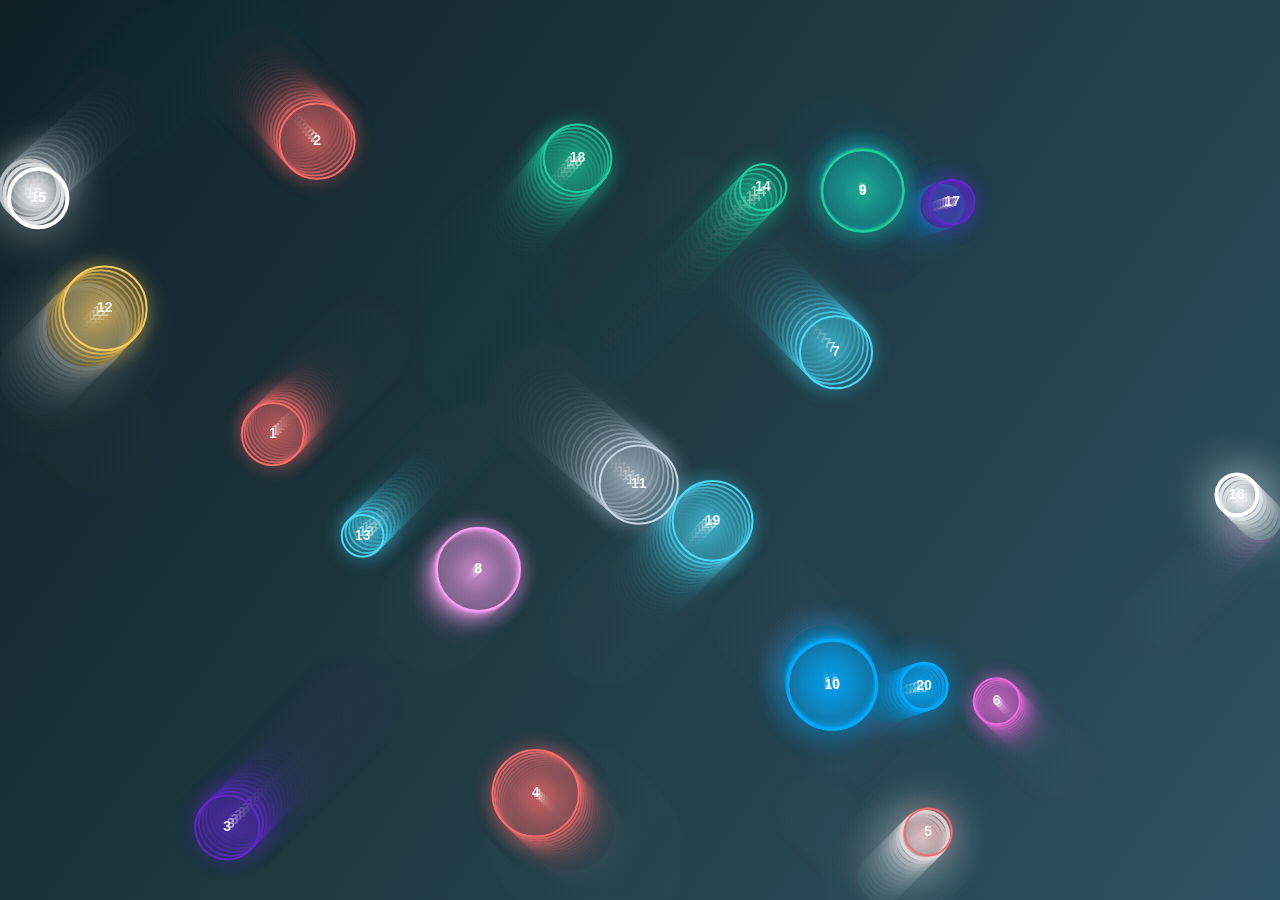
<file: index.html>
<!DOCTYPE html>
<html lang="es">
<head>
    <meta charset="UTF-8">
    <meta name="viewport" content="width=device-width, initial-scale=1.0">
    <title>Colisiones Canvas - Con Estelas</title>
    <link rel="stylesheet" href="style.css">
</head>
<body>
    <canvas id="canvas"></canvas>
    <script src="colision.js"></script>
</body>
</html>
</file>
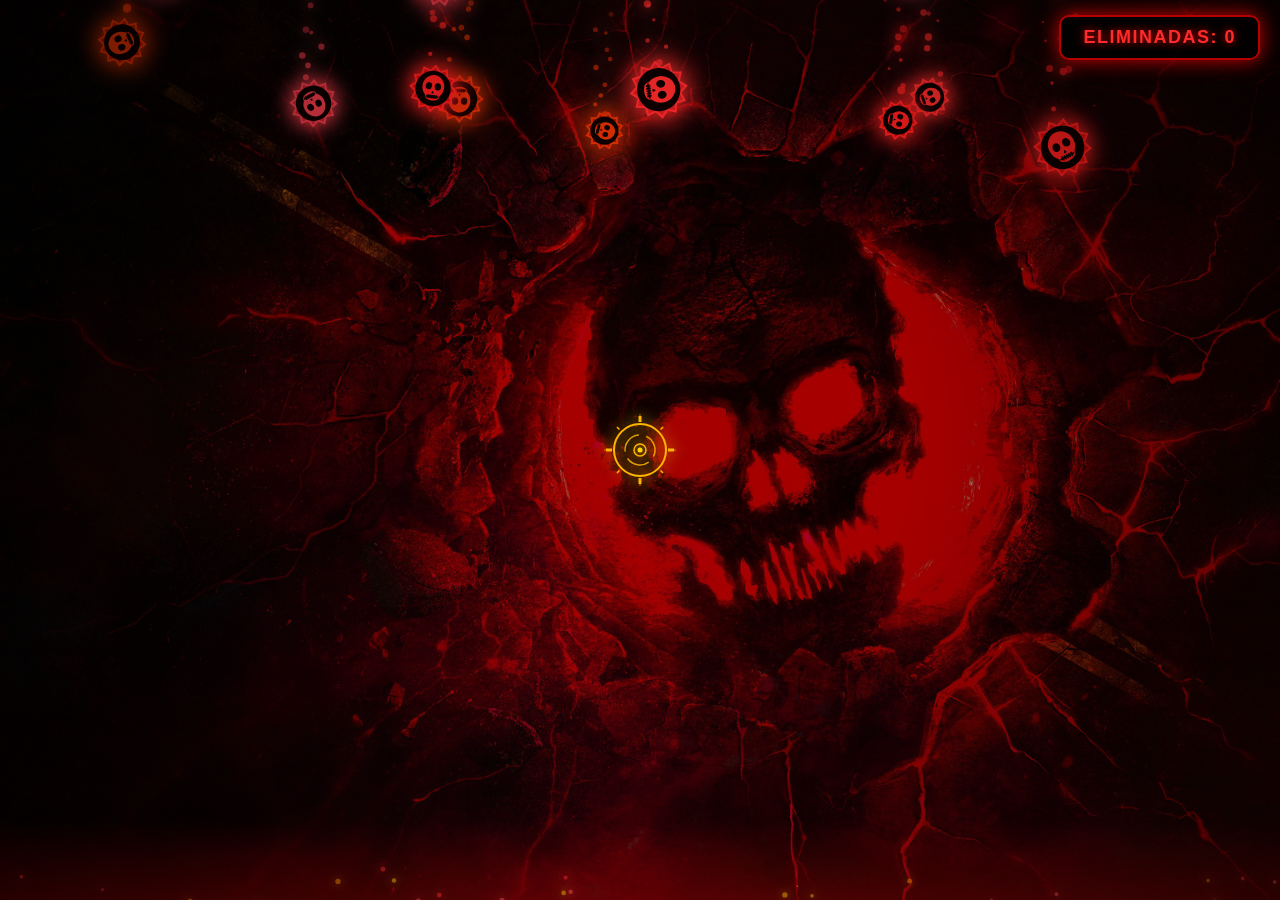
<file: colision25.html>
<!DOCTYPE html>
<html lang="es">
<head>
    <meta charset="UTF-8">
    <meta name="viewport" content="width=device-width, initial-scale=1.0">
    <title>2.5 - Interactividad 2D</title>
    <link rel="icon" type="image/png" href="favicon.png">
    <link rel="stylesheet" href="style25.css">
</head>
<body>
    <canvas id="canvas"></canvas>
    <div id="contador">Eliminadas: 0</div>
    <div id="combo">COMBO x1</div>
    <div id="nivel">NIVEL: INICIAL</div>
    <div id="powerup-hud"></div>
    <script src="colision25.js"></script>
</body>
</html>
</file>
<file: style.css>
* {
    margin: 0;
    padding: 0;
    box-sizing: border-box;
    overflow: hidden;
}

body {
    width: 100vw;
    height: 100vh;
    background: #0b0f1a;
    font-family: 'Segoe UI', sans-serif;
}

#canvas {
    display: block;
}
</file>
<file: style25.css>
* {
    margin: 0;
    padding: 0;
    box-sizing: border-box;
    overflow: hidden;
    font-family: 'Segoe UI', Arial, sans-serif;
}

body {
    width: 100vw;
    height: 100vh;
    background: #0d0000;
    cursor: none;
}

#canvas {
    display: block;
    cursor: none;
}

#contador {
    position: absolute;
    top: 15px;
    right: 20px;
    padding: 10px 22px;
    background: rgba(0, 0, 0, 0.75);
    border: 2px solid #b30000;
    border-radius: 10px;
    color: #ff2a2a;
    font-size: 18px;
    font-weight: bold;
    letter-spacing: 1.5px;
    text-transform: uppercase;
    box-shadow: 0 0 20px rgba(255, 0, 0, 0.8);
    text-shadow: 0 0 8px rgba(255, 0, 0, 0.9);
    user-select: none;
    pointer-events: none;
    z-index: 10;
    transition: transform 0.15s, box-shadow 0.15s;
}

#contador.pulse {
    transform: scale(1.15);
    box-shadow: 0 0 35px rgba(255, 0, 0, 1);
}

#combo {
    position: absolute;
    top: 80px;
    right: 20px;
    padding: 8px 18px;
    background: rgba(0, 0, 0, 0.7);
    border: 2px solid #ffb300;
    border-radius: 10px;
    color: #ffb300;
    font-size: 16px;
    font-weight: bold;
    letter-spacing: 1px;
    text-transform: uppercase;
    box-shadow: 0 0 20px rgba(255, 179, 0, 0.8);
    text-shadow: 0 0 10px rgba(255, 179, 0, 1);
    user-select: none;
    pointer-events: none;
    z-index: 10;
    opacity: 0;
    transition: opacity 0.3s, transform 0.3s;
}

#combo.active {
    opacity: 1;
    transform: scale(1.05);
}

#nivel {
    position: absolute;
    top: 50%;
    left: 50%;
    transform: translate(-50%, -50%) scale(0);
    padding: 20px 50px;
    background: rgba(0, 0, 0, 0.85);
    border: 3px solid #ff2a2a;
    border-radius: 15px;
    color: #ff2a2a;
    font-size: 40px;
    font-weight: bold;
    letter-spacing: 4px;
    text-transform: uppercase;
    box-shadow: 0 0 40px rgba(255, 0, 0, 1);
    text-shadow: 0 0 20px rgba(255, 0, 0, 1);
    user-select: none;
    pointer-events: none;
    z-index: 20;
    opacity: 0;
    transition: opacity 0.4s, transform 0.4s;
}

#nivel.show {
    opacity: 1;
    transform: translate(-50%, -50%) scale(1);
}

#powerup-hud {
    position: absolute;
    bottom: 20px;
    left: 20px;
    display: flex;
    flex-direction: column;
    gap: 10px;
    z-index: 10;
    pointer-events: none;
}

.powerup-bar {
    display: flex;
    align-items: center;
    gap: 10px;
    padding: 8px 14px;
    background: rgba(0, 0, 0, 0.75);
    border-radius: 8px;
    color: #fff;
    font-size: 14px;
    font-weight: bold;
    letter-spacing: 1px;
    text-transform: uppercase;
    min-width: 220px;
    opacity: 0;
    transform: translateX(-20px);
    transition: opacity 0.3s, transform 0.3s;
    border: 2px solid transparent;
}

.powerup-bar.active {
    opacity: 1;
    transform: translateX(0);
}

.powerup-bar.slow {
    border-color: #48dbfb;
    box-shadow: 0 0 15px rgba(72, 219, 251, 0.7);
    color: #48dbfb;
}

.powerup-bar.multiplier {
    border-color: #ffb300;
    box-shadow: 0 0 15px rgba(255, 179, 0, 0.7);
    color: #ffb300;
}

.powerup-bar .bar-track {
    flex: 1;
    height: 6px;
    background: rgba(255, 255, 255, 0.15);
    border-radius: 3px;
    overflow: hidden;
}

.powerup-bar .bar-fill {
    height: 100%;
    width: 100%;
    border-radius: 3px;
    transition: width 0.1s linear;
}

.powerup-bar.slow .bar-fill {
    background: linear-gradient(90deg, #48dbfb, #00d2ff);
}

.powerup-bar.multiplier .bar-fill {
    background: linear-gradient(90deg, #ffb300, #ffd700);
}
</file>
